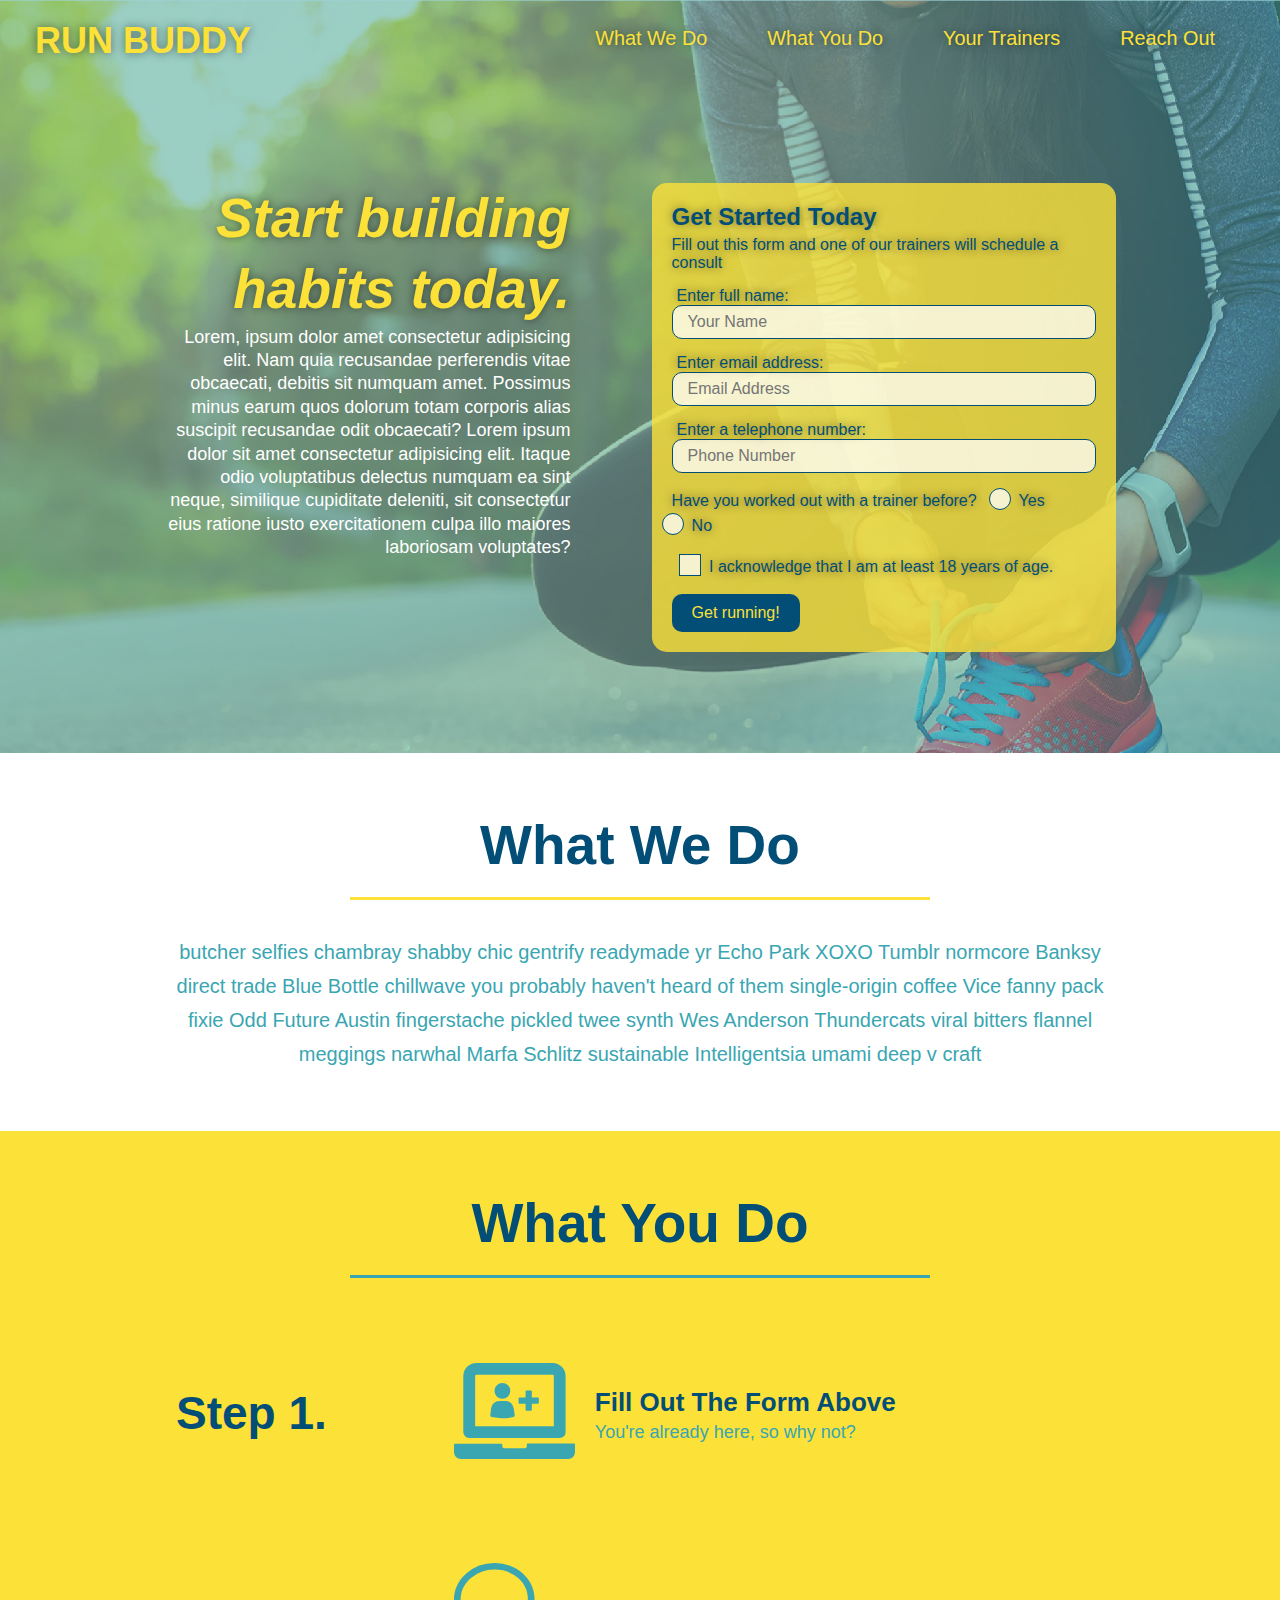
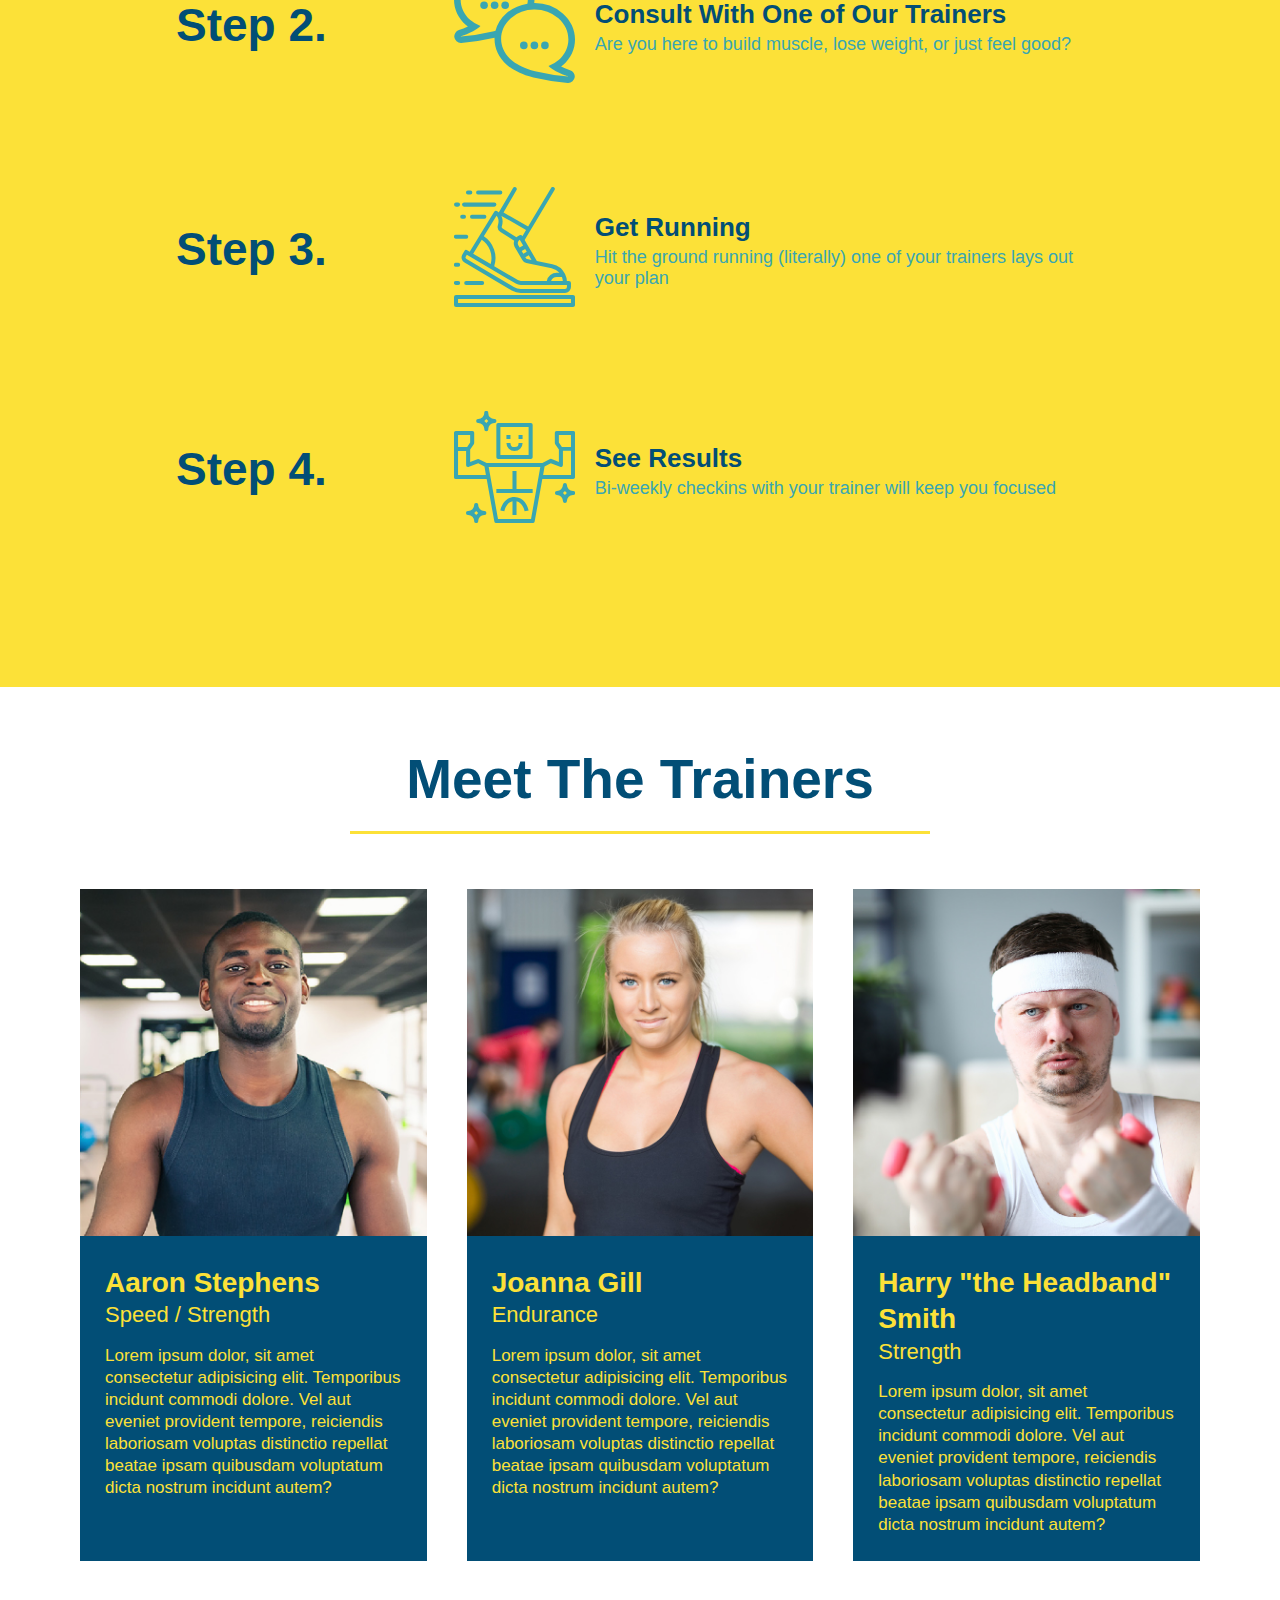
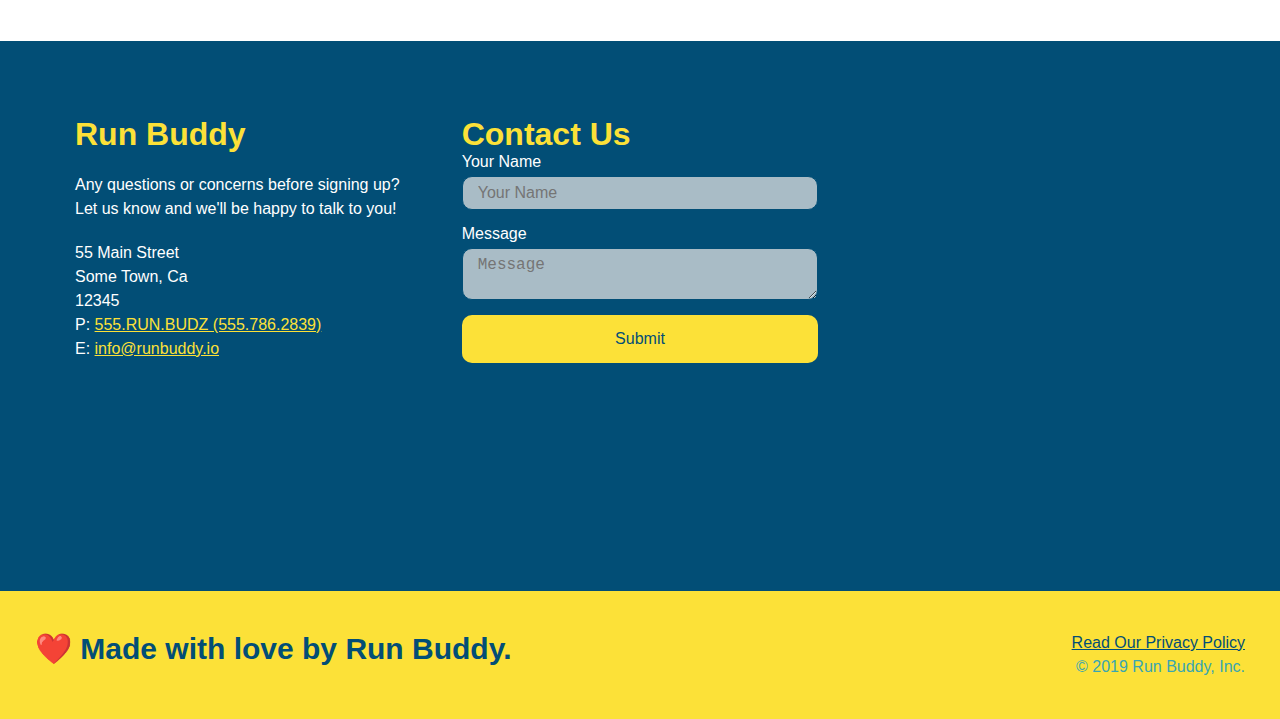
<file: index.html>
<!DOCTYPE html>

<html lang="en">
    <head>
        <meta charset="UTF-8" />
        <meta name="viewport" content="width=device-width, initial-scale=1.0" />
        <title>Run Buddy</title>
        <link rel="stylesheet" href="./assets/css/style.css" />
    </head>
    <body>
        <!-- navigation -->
    <header>
        <h1>
        
            <a href="#home">RUN BUDDY</a>

        </h1>
        <nav>
        
            <ul>
                <!-- List item element-->
                <li>
                  <!-- Anchor element -->
                  <a href="#what-we-do">What We Do</a>
                </li>
                <li>
                  <a href="#what-you-do">What You Do</a>
                </li>
                <li>
                  <a href="#your-trainers">Your Trainers</a>
                </li>
                <li>
                  <a href="#reach-out">Reach Out</a>
                </li>
              </ul>
        </nav>
    </header>

        <!-- hero/jumbotron -->
        <Section class="hero">
            <div class="hero-cta">
                    <h2>Start building habits today.</h2>
                    <p>
                        Lorem, ipsum dolor amet consectetur adipisicing elit. Nam quia recusandae perferendis vitae obcaecati, debitis sit numquam amet. Possimus minus earum quos dolorum totam corporis alias suscipit recusandae odit obcaecati? Lorem ipsum dolor sit amet consectetur adipisicing elit. Itaque odio voluptatibus delectus numquam ea sint neque, similique cupiditate deleniti, sit consectetur eius ratione iusto exercitationem culpa illo maiores laboriosam voluptates?
                    </p>
            </div>
            <div class="hero-form">                  
                <h3>Get Started Today</h3>
                <p>Fill out this form and one of our trainers will schedule a consult</p>
                <!-- Add form element-->
                <form>
                    
                    <label for="name">Enter full name:</label>
                    <input type="text" placeholder="Your Name" name="name" id="name" class="form-input" />
                    <label for="email">Enter email address:</label>
                    <input type="email" placeholder="Email Address" name="email" id="email" class="form-input" />
                    <label for="phone">Enter a telephone number:</label>
                    <input type="tel" placeholder="Phone Number" name="phone" id="phone" class="form-input" />
                    
                    <p>
                      Have you worked out with a trainer before?
                      <span class="radio-wrapper">
                        <input type="radio" name="trainer-confirm" id="trainer-yes" />
                        <label for="trainer-yes">Yes</label>
                      </span>
                      <span class="radio-wrapper">
                        <input type="radio" name="trainer-confirm" id="trainer-no" />
                        <label for="trainer-no">No</label>
                      </span>
                    </p>
                    <p>
                      <span class="checkbox-wrapper">
                        <input type="checkbox" name="age-confirm" id="checkbox" />
                        <label for="checkbox">I acknowledge that I am at least 18 years of age.</label>
                      </span>
                    </p>
                    <button type="submit">
                        Get running!
                    </button>
                </form>
            </div>
        </Section>

        <!-- "what we do" section -->
        <section id="what-we-do" class="intro">
            <div class="flex-row">
                <h2 class="section-title primary-border">What We Do</h2>
            </div>
            <div class="flex-row">
                <p>
                butcher selfies chambray shabby chic gentrify readymade yr Echo Park XOXO Tumblr normcore Banksy direct trade Blue Bottle chillwave you probably haven't heard of them single-origin coffee Vice fanny pack fixie Odd Future Austin fingerstache pickled twee synth Wes Anderson Thundercats viral bitters flannel meggings narwhal Marfa Schlitz sustainable Intelligentsia umami deep v craft
                </p>
            </div>
        </section>

        <!-- "what you do" section -->
        <section id="what-you-do" class="steps">
            <div class="flex-row">
                <h2 class="section-title secondary-border">What You Do</h2>
            </div>
        <!-- Steps 1 -> 4 -->
            <div class="step">
                <h3>Step 1.</h3>
                <div class="step-info">
                  <div class="step-img">
                    <img src="./assets/images/step-1.svg" alt="" />
                  </div>
                  <div class="step-text">
                    <h4>Fill Out The Form Above</h4>
                    <p>You're already here, so why not?</p>
                  </div>
                </div>
              </div>

            <div class="step">
                <h3>Step 2.</h3>
                <div class="step-info">
                    <div class="step-img">
                        <img src="./assets/images/step-2.svg" alt="" />
                    </div>
                    <div class="step-text">
                        <h4>Consult With One of Our Trainers</h4>
                        <p>Are you here to build muscle, lose weight, or just feel good?</p>
                    </div>
                </div>
            </div>
            <div class="step">
                <h3>Step 3.</h3>
                <div class="step-info">
                  <div class="step-img">
                    <img src="./assets/images/step-3.svg" alt="" />
                  </div>
                  <div class="step-text">
                    <h4>Get Running</h4>
                    <p>Hit the ground running (literally) one of your trainers lays out your plan</p>
                  </div>
                </div>
              </div>
              <div class="step">
                <h3>Step 4.</h3>
                <div class="step-info">
                  <div class="step-img">
                    <img src="./assets/images/step-4.svg" alt="" />
                  </div>
                  <div class="step-text">
                    <h4>See Results</h4>
                    <p>Bi-weekly checkins with your trainer will keep you focused</p>
                  </div>
                </div>
              </div>
            
        </section>


        <!-- "meet the trainers" section-->
        <section id="your-trainers">
            <div class="flex-row"> 
                <h2 class="section-title primary-border">
                Meet The Trainers
            </h2>
            </div>
            <div class="trainers">
            <article class="trainer">
                <img src=".\assets\images\trainer-1.jpg" alt="Aaron Stephens in his workout clothes, ready to pump iron" />
                <div class="trainer-bio">
                    <h3 class="trainer-name">Aaron Stephens</h3>
                    <h4 class="trainer-role">Speed / Strength</h4>
                    <p>
                        Lorem ipsum dolor, sit amet consectetur adipisicing elit. Temporibus incidunt commodi dolore. Vel aut eveniet provident tempore, reiciendis laboriosam voluptas distinctio repellat beatae ipsam quibusdam voluptatum dicta nostrum incidunt autem?
                    </p>
                </div>
            </article>
            <!-- second trainer bio-->
            <article class="trainer">
                <img src=".\assets\images\trainer-2.jpg" alt="Joanna Gill cooling off after a workout" />
                <div class="trainer-bio">
                    <h3 class="trainer-name">Joanna Gill</h3>
                    <h4 class="trainer-role">Endurance</h4>
                    <p>
                        Lorem ipsum dolor, sit amet consectetur adipisicing elit. Temporibus incidunt commodi dolore. Vel aut eveniet provident tempore, reiciendis laboriosam voluptas distinctio repellat beatae ipsam quibusdam voluptatum dicta nostrum incidunt autem?
                    </p>
                </div>
            </article>
            <!-- third trainer bio-->
            <article class="trainer">
                <img src=".\assets\images\trainer-3.jpg" alt="Harry Smith wearing a headband and lifting comically small pink weights" />
                <div class="trainer-bio">
                    <h3 class="trainer-name">Harry "the Headband" Smith</h3>
                    <h4 class="trainer-role">Strength</h4>
                    <p>
                        Lorem ipsum dolor, sit amet consectetur adipisicing elit. Temporibus incidunt commodi dolore. Vel aut eveniet provident tempore, reiciendis laboriosam voluptas distinctio repellat beatae ipsam quibusdam voluptatum dicta nostrum incidunt autem?
                    </p>
                </div>
            </article>
        </div>
        </section>
        
        <!-- "reach out" section -->
        <section id="reach-out" class="contact">
            <div class="contact-info">
                <div>
                  <h3>Run Buddy</h3>
                  <p>
                    Any questions or concerns before signing up?
                    <br />
                    Let us know and we'll be happy to talk to you!
                  </p>
              
                  <address>
                    55 Main Street <br />
                    Some Town, Ca <br />
                    12345 <br />
                    P: <a href="tel:555.786.2839">555.RUN.BUDZ (555.786.2839)</a><br />
                    E: <a href="mailto://info@runbuddy.io">info@runbuddy.io</a>
                  </address>
              
                </div>
              
                <div class="contact-form">
                  <h3>Contact Us</h3>
                  <form>
                    <label for="contact-name">Your Name</label>
                    <input type="text" id="contact-name" placeholder="Your Name" />
              
                    <label for="contact-message">Message</label>
                    <textarea id="contact-message" placeholder="Message"></textarea>
              
                    <button type="submit">Submit</button>
                  </form>
                </div>
              
                <iframe
                  src="https://www.google.com/maps/embed?pb=!1m14!1m12!1m3!1d12182.30520634488!2d-74.0652613!3d40.2407219!2m3!1f0!2f0!3f0!3m2!1i1024!2i768!4f13.1!5e0!3m2!1sen!2sus!4v1561060983193!5m2!1sen!2sus"
                  frameborder="0" style="border:0" allowfullscreen></iframe>
              
              </div>
        </section>
        
        <!-- footer -->
        <footer>
            <h2>❤️ Made with love by Run Buddy.</h2>
            <div>
                <a href="privacy-policy.html">Read Our Privacy Policy</a><br />
                &copy; 2019 Run Buddy, Inc.
            </div>
        </footer>
    </body>
    
</html>
</file>
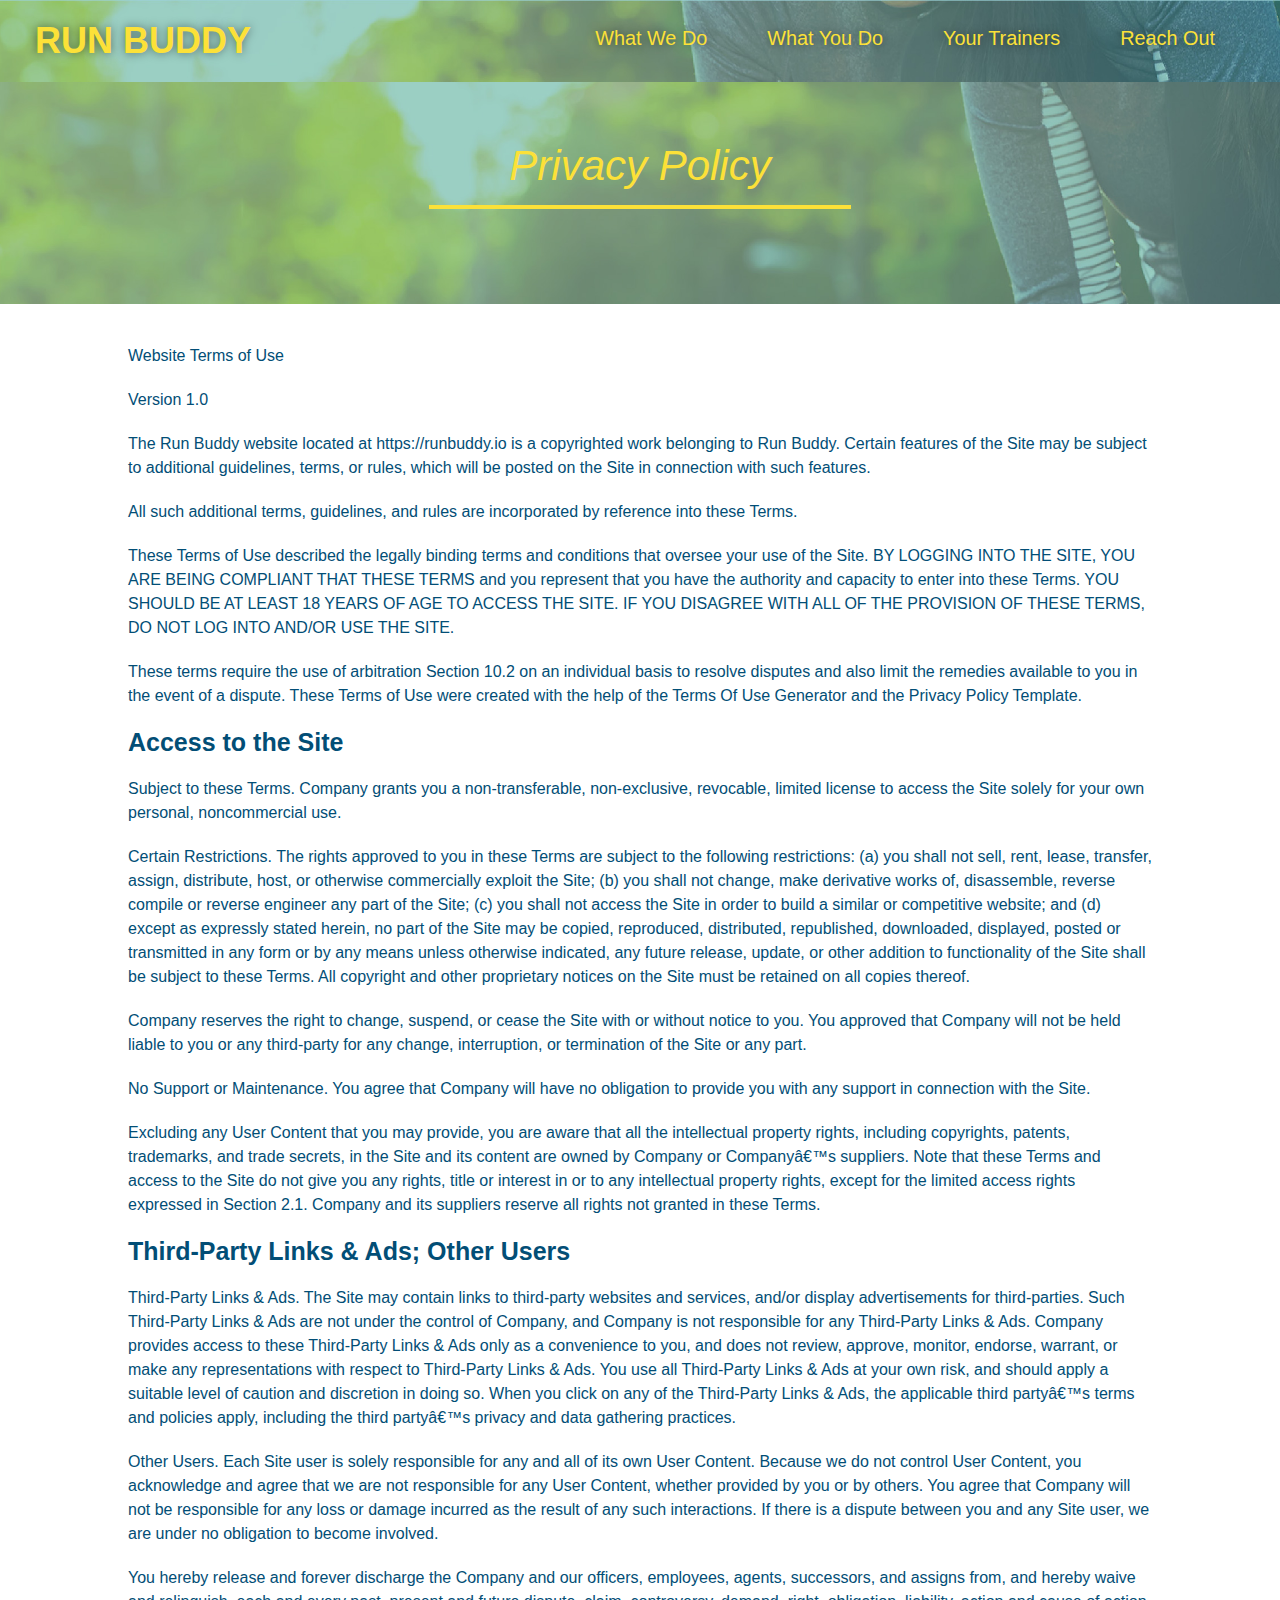
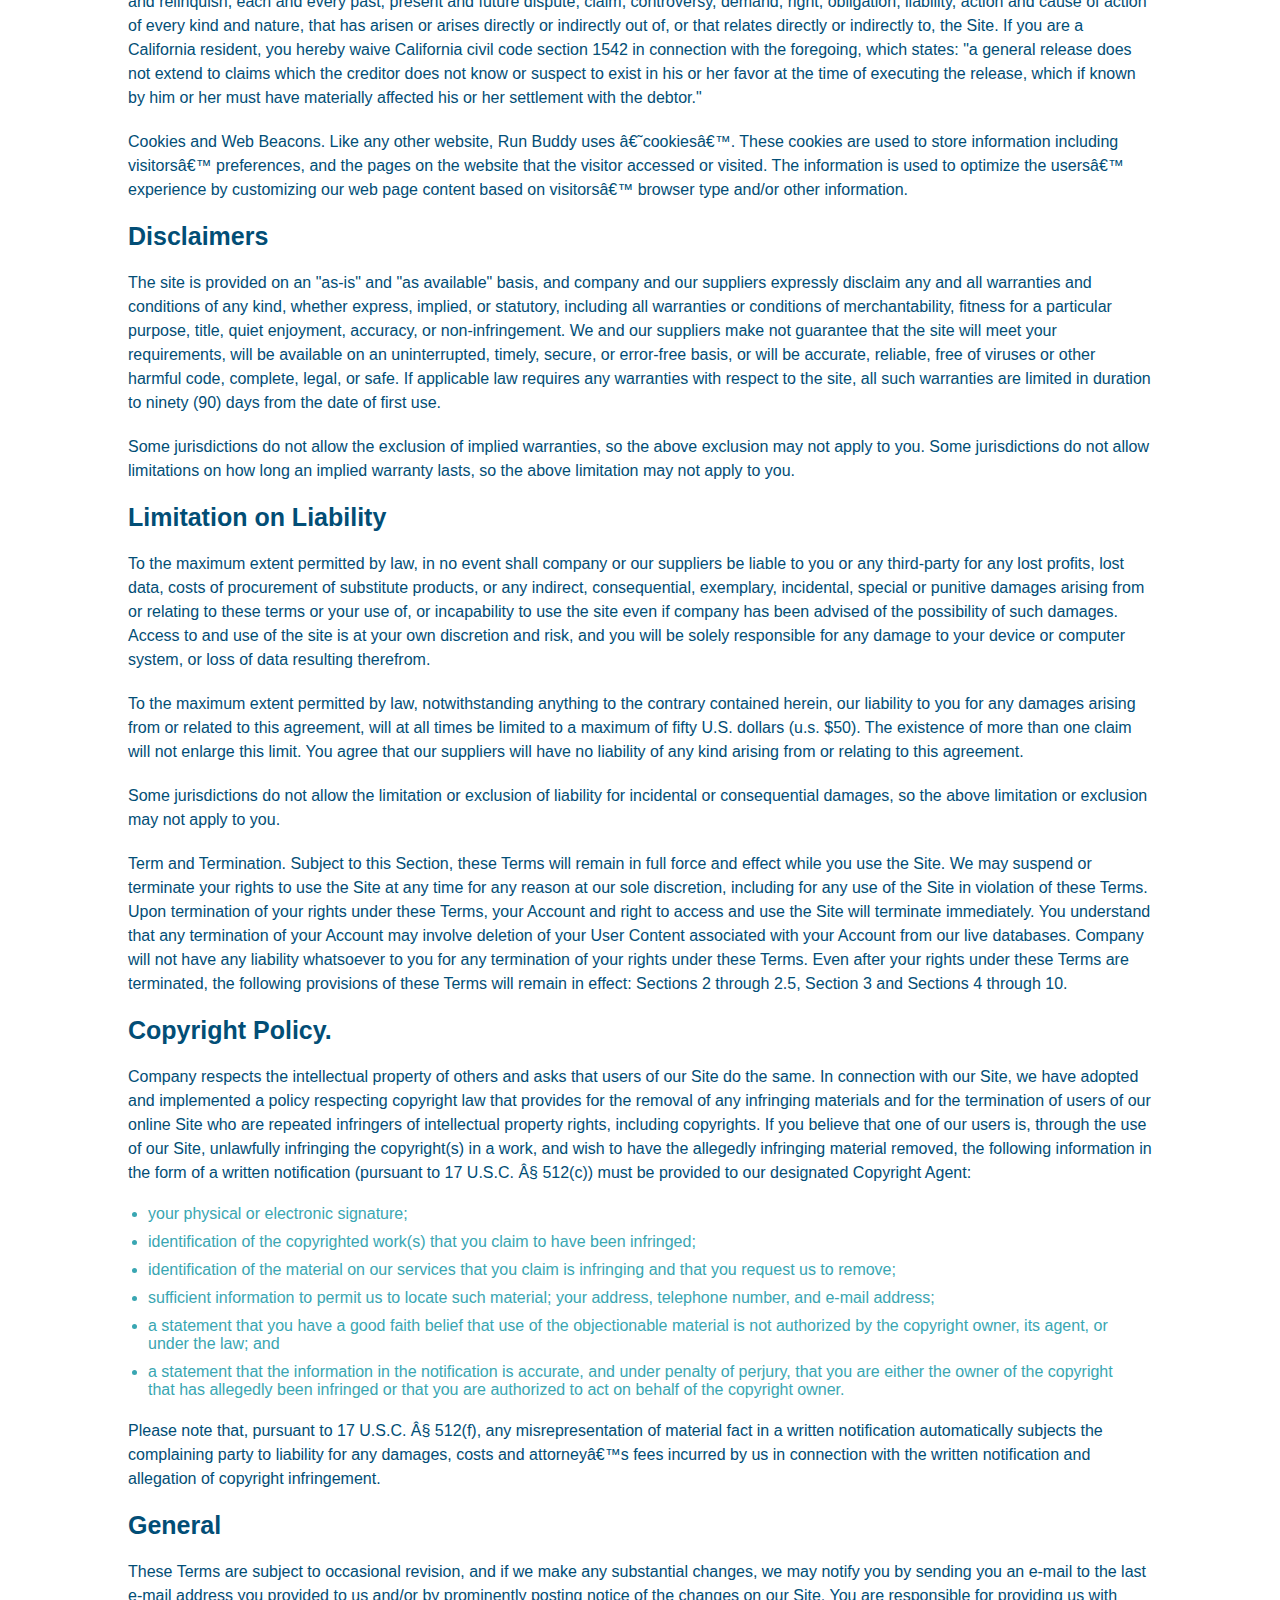
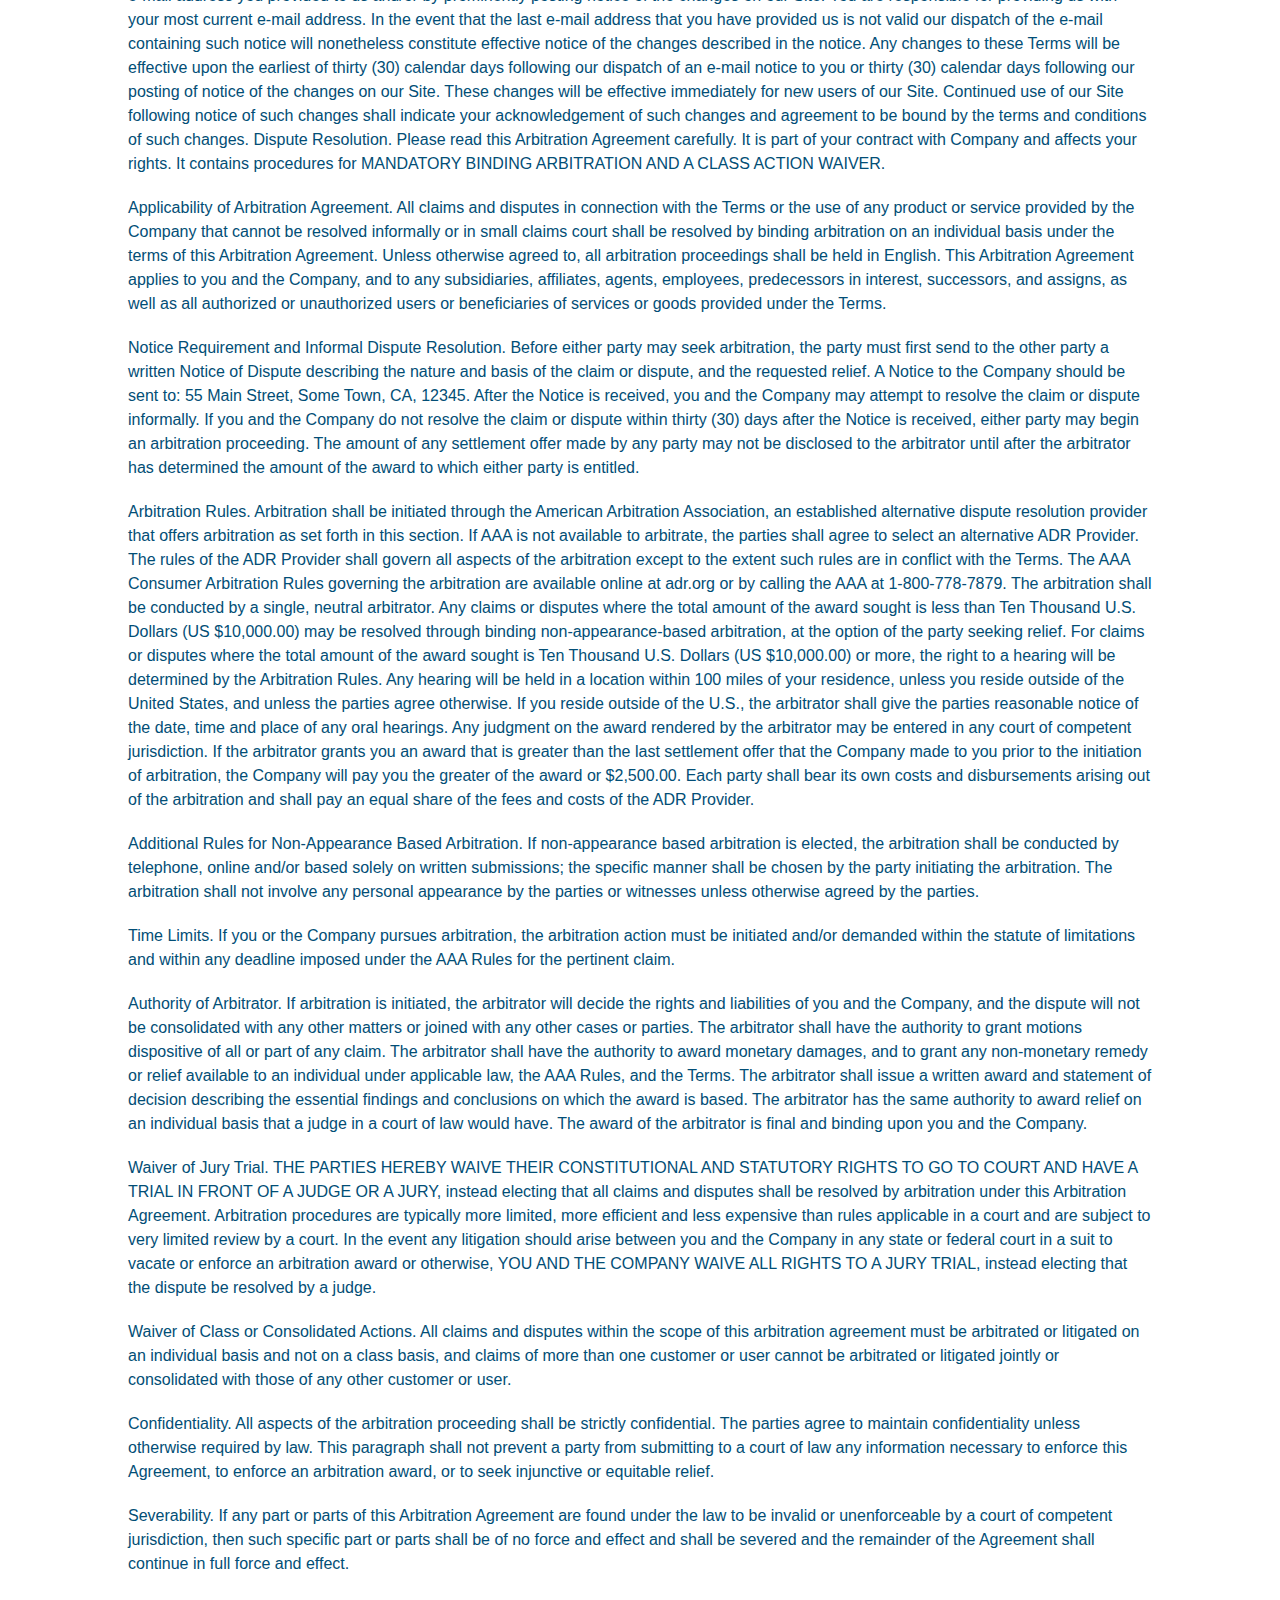
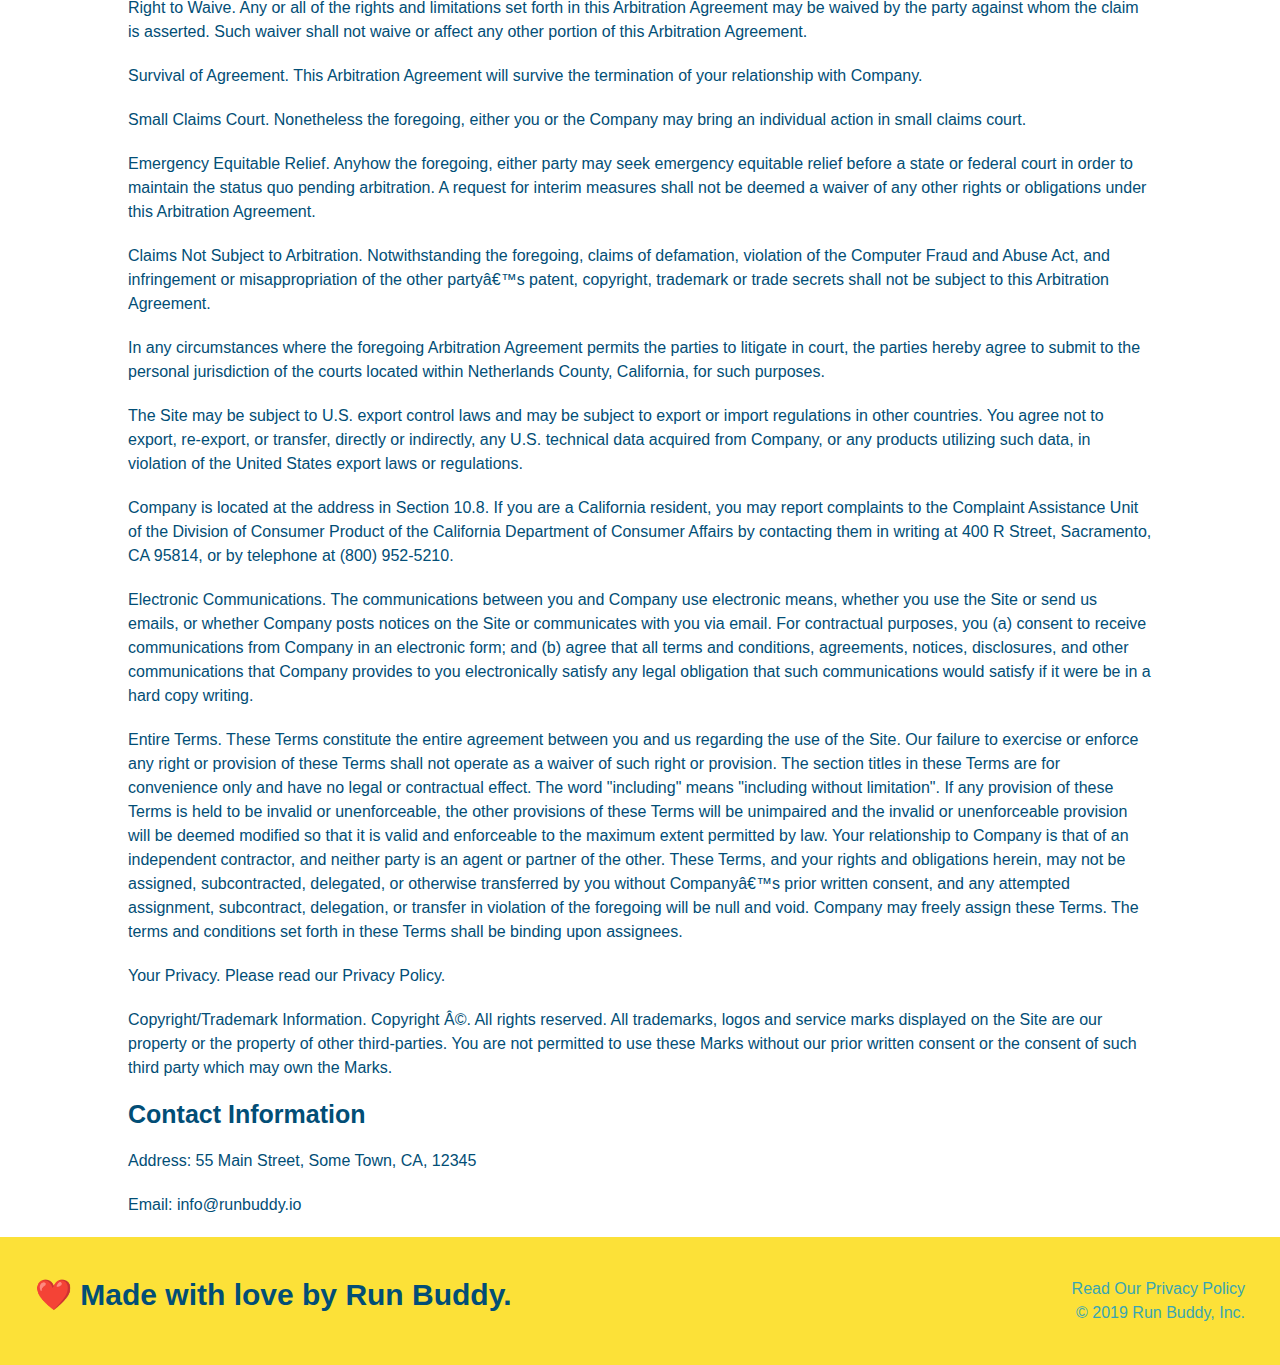
<file: privacy-policy.html>
<!DOCTYPE html>
<html lang="en">
    <head>
        <meta charset="UTF-8" />
        <meta name="viewport" content="width=device-width, initial-scale=1.0" />
        <title>Privacy Policy - Run Buddy</title>
        <link rel="stylesheet" href="./assets/css/style.css"/>
        <link rel="stylesheet" href="./assets/css/secondary-styles.css"/>
    </head>
    <body>
        <header>
            <h1>
            
                <a href="./index.html#home">RUN BUDDY</a>
    
            </h1>
            <nav>
            
                <ul>
                    <!-- List item element-->
                    <li>
                      <!-- Anchor element -->
                      <a href="./index.html#what-we-do">What We Do</a>
                    </li>
                    <li>
                      <a href="./index.html#what-you-do">What You Do</a>
                    </li>
                    <li>
                      <a href="./index.html#your-trainers">Your Trainers</a>
                    </li>
                    <li>
                      <a href="./index.html#reach-out">Reach Out</a>
                    </li>
                  </ul>
            </nav>
        </header>
        <section class="hero">
            <h2 class="page-title">
            Privacy Policy
            </h2>
        </section>
        <article class="secondary-content">
            <p>
                Website Terms of Use
              </p>
        
              <p>
                Version 1.0
              </p>
        
              <p>
                The Run Buddy website located at https://runbuddy.io is a copyrighted work belonging to Run Buddy. Certain
                features of the Site may be subject to additional guidelines, terms, or rules, which will be posted on the Site
                in connection with such features.
              </p>
        
              <p>
                All such additional terms, guidelines, and rules are incorporated by reference into these Terms.
              </p>
        
              <p>
                These Terms of Use described the legally binding terms and conditions that oversee your use of the Site. BY
                LOGGING INTO THE SITE, YOU ARE BEING COMPLIANT THAT THESE TERMS and you represent that you have the authority
                and capacity to enter into these Terms. YOU SHOULD BE AT LEAST 18 YEARS OF AGE TO ACCESS THE SITE. IF YOU
                DISAGREE WITH ALL OF THE PROVISION OF THESE TERMS, DO NOT LOG INTO AND/OR USE THE SITE.
              </p>
        
              <p>
                These terms require the use of arbitration Section 10.2 on an individual basis to resolve disputes and also
                limit the remedies available to you in the event of a dispute. These Terms of Use were created with the help of
                the Terms Of Use Generator and the Privacy Policy Template.
              </p>
        
              <h3>
                Access to the Site
              </h3>
        
              <p>
                Subject to these Terms. Company grants you a non-transferable, non-exclusive, revocable, limited license to
                access the Site solely for your own personal, noncommercial use.
              </p>
        
              <p>
                Certain Restrictions. The rights approved to you in these Terms are subject to the following restrictions: (a)
                you shall not sell, rent, lease, transfer, assign, distribute, host, or otherwise commercially exploit the Site;
                (b) you shall not change, make derivative works of, disassemble, reverse compile or reverse engineer any part of
                the Site; (c) you shall not access the Site in order to build a similar or competitive website; and (d) except
                as expressly stated herein, no part of the Site may be copied, reproduced, distributed, republished, downloaded,
                displayed, posted or transmitted in any form or by any means unless otherwise indicated, any future release,
                update, or other addition to functionality of the Site shall be subject to these Terms. All copyright and other
                proprietary notices on the Site must be retained on all copies thereof.
              </p>
        
              <p>
                Company reserves the right to change, suspend, or cease the Site with or without notice to you. You approved
                that Company will not be held liable to you or any third-party for any change, interruption, or termination of
                the Site or any part.
              </p>
        
              <p>
                No Support or Maintenance. You agree that Company will have no obligation to provide you with any support in
                connection with the Site.
              </p>
        
              <p>
                Excluding any User Content that you may provide, you are aware that all the intellectual property rights,
                including copyrights, patents, trademarks, and trade secrets, in the Site and its content are owned by Company
                or Companyâ€™s suppliers. Note that these Terms and access to the Site do not give you any rights, title or
                interest in or to any intellectual property rights, except for the limited access rights expressed in Section
                2.1. Company and its suppliers reserve all rights not granted in these Terms.
              </p>
        
              <h3>
                Third-Party Links & Ads; Other Users
              </h3>
        
              <p>
                Third-Party Links & Ads. The Site may contain links to third-party websites and services, and/or display
                advertisements for third-parties. Such Third-Party Links & Ads are not under the control of Company, and Company
                is not responsible for any Third-Party Links & Ads. Company provides access to these Third-Party Links & Ads
                only as a convenience to you, and does not review, approve, monitor, endorse, warrant, or make any
                representations with respect to Third-Party Links & Ads. You use all Third-Party Links & Ads at your own risk,
                and should apply a suitable level of caution and discretion in doing so. When you click on any of the
                Third-Party Links & Ads, the applicable third partyâ€™s terms and policies apply, including the third partyâ€™s
                privacy and data gathering practices.
              </p>
        
              <p>
                Other Users. Each Site user is solely responsible for any and all of its own User Content. Because we do not
                control User Content, you acknowledge and agree that we are not responsible for any User Content, whether
                provided by you or by others. You agree that Company will not be responsible for any loss or damage incurred as
                the result of any such interactions. If there is a dispute between you and any Site user, we are under no
                obligation to become involved.
              </p>
        
              <p>
                You hereby release and forever discharge the Company and our officers, employees, agents, successors, and
                assigns from, and hereby waive and relinquish, each and every past, present and future dispute, claim,
                controversy, demand, right, obligation, liability, action and cause of action of every kind and nature, that has
                arisen or arises directly or indirectly out of, or that relates directly or indirectly to, the Site. If you are
                a California resident, you hereby waive California civil code section 1542 in connection with the foregoing,
                which states: "a general release does not extend to claims which the creditor does not know or suspect to exist
                in his or her favor at the time of executing the release, which if known by him or her must have materially
                affected his or her settlement with the debtor."
              </p>
        
              <p>
                Cookies and Web Beacons. Like any other website, Run Buddy uses â€˜cookiesâ€™. These cookies are used to store
                information including visitorsâ€™ preferences, and the pages on the website that the visitor accessed or visited.
                The information is used to optimize the usersâ€™ experience by customizing our web page content based on visitorsâ€™
                browser type and/or other information.
              </p>
        
              <h3>
                Disclaimers
              </h3>
        
              <p>
                The site is provided on an "as-is" and "as available" basis, and company and our suppliers expressly disclaim
                any and all warranties and conditions of any kind, whether express, implied, or statutory, including all
                warranties or conditions of merchantability, fitness for a particular purpose, title, quiet enjoyment, accuracy,
                or non-infringement. We and our suppliers make not guarantee that the site will meet your requirements, will be
                available on an uninterrupted, timely, secure, or error-free basis, or will be accurate, reliable, free of
                viruses or other harmful code, complete, legal, or safe. If applicable law requires any warranties with respect
                to the site, all such warranties are limited in duration to ninety (90) days from the date of first use.
              </p>
        
              <p>
                Some jurisdictions do not allow the exclusion of implied warranties, so the above exclusion may not apply to
                you. Some jurisdictions do not allow limitations on how long an implied warranty lasts, so the above limitation
                may not apply to you.
              </p>
        
              <h3>
                Limitation on Liability
              </h3>
        
              <p>
                To the maximum extent permitted by law, in no event shall company or our suppliers be liable to you or any
                third-party for any lost profits, lost data, costs of procurement of substitute products, or any indirect,
                consequential, exemplary, incidental, special or punitive damages arising from or relating to these terms or
                your use of, or incapability to use the site even if company has been advised of the possibility of such
                damages. Access to and use of the site is at your own discretion and risk, and you will be solely responsible
                for any damage to your device or computer system, or loss of data resulting therefrom.
              </p>
        
              <p>
                To the maximum extent permitted by law, notwithstanding anything to the contrary contained herein, our liability
                to you for any damages arising from or related to this agreement, will at all times be limited to a maximum of
                fifty U.S. dollars (u.s. $50). The existence of more than one claim will not enlarge this limit. You agree that
                our suppliers will have no liability of any kind arising from or relating to this agreement.
              </p>
        
              <p>
                Some jurisdictions do not allow the limitation or exclusion of liability for incidental or consequential
                damages, so the above limitation or exclusion may not apply to you.
              </p>
        
              <p>
                Term and Termination. Subject to this Section, these Terms will remain in full force and effect while you use
                the Site. We may suspend or terminate your rights to use the Site at any time for any reason at our sole
                discretion, including for any use of the Site in violation of these Terms. Upon termination of your rights under
                these Terms, your Account and right to access and use the Site will terminate immediately. You understand that
                any termination of your Account may involve deletion of your User Content associated with your Account from our
                live databases. Company will not have any liability whatsoever to you for any termination of your rights under
                these Terms. Even after your rights under these Terms are terminated, the following provisions of these Terms
                will remain in effect: Sections 2 through 2.5, Section 3 and Sections 4 through 10.
              </p>
        
              <h3>
                Copyright Policy.
              </h3>
        
              <p>
                Company respects the intellectual property of others and asks that users of our Site do the same. In connection
                with our Site, we have adopted and implemented a policy respecting copyright law that provides for the removal
                of any infringing materials and for the termination of users of our online Site who are repeated infringers of
                intellectual property rights, including copyrights. If you believe that one of our users is, through the use of
                our Site, unlawfully infringing the copyright(s) in a work, and wish to have the allegedly infringing material
                removed, the following information in the form of a written notification (pursuant to 17 U.S.C. Â§ 512(c)) must
                be provided to our designated Copyright Agent:
              </p>
        
              <ul>
                <li>
                  your physical or electronic signature;
                </li>
                <li>
                  identification of the copyrighted work(s) that you claim to have been infringed;
                </li>
                <li>
                  identification of the material on our services that you claim is infringing and that you request us to remove;
                </li>
                <li>
                  sufficient information to permit us to locate such material; your address, telephone number, and e-mail
                  address;
                </li>
                <li>
                  a statement that you have a good faith belief that use of the objectionable material is not authorized by the
                  copyright owner, its agent, or under the law; and
                </li>
                <li>
                  a statement that the information in the notification is accurate, and under penalty of perjury, that you are
                  either the owner of the copyright that has allegedly been infringed or that you are authorized to act on
                  behalf of the copyright owner.
                </li>
              </ul>
        
              <p>
                Please note that, pursuant to 17 U.S.C. Â§ 512(f), any misrepresentation of material fact in a written
                notification automatically subjects the complaining party to liability for any damages, costs and attorneyâ€™s
                fees incurred by us in connection with the written notification and allegation of copyright infringement.
              </p>
        
              <h3>
                General
              </h3>
        
              <p>
                These Terms are subject to occasional revision, and if we make any substantial changes, we may notify you by
                sending you an e-mail to the last e-mail address you provided to us and/or by prominently posting notice of the
                changes on our Site. You are responsible for providing us with your most current e-mail address. In the event
                that the last e-mail address that you have provided us is not valid our dispatch of the e-mail containing such
                notice will nonetheless constitute effective notice of the changes described in the notice. Any changes to these
                Terms will be effective upon the earliest of thirty (30) calendar days following our dispatch of an e-mail
                notice to you or thirty (30) calendar days following our posting of notice of the changes on our Site. These
                changes will be effective immediately for new users of our Site. Continued use of our Site following notice of
                such changes shall indicate your acknowledgement of such changes and agreement to be bound by the terms and
                conditions of such changes. Dispute Resolution. Please read this Arbitration Agreement carefully. It is part of
                your contract with Company and affects your rights. It contains procedures for MANDATORY BINDING ARBITRATION AND
                A CLASS ACTION WAIVER.
              </p>
        
              <p>
                Applicability of Arbitration Agreement. All claims and disputes in connection with the Terms or the use of any
                product or service provided by the Company that cannot be resolved informally or in small claims court shall be
                resolved by binding arbitration on an individual basis under the terms of this Arbitration Agreement. Unless
                otherwise agreed to, all arbitration proceedings shall be held in English. This Arbitration Agreement applies to
                you and the Company, and to any subsidiaries, affiliates, agents, employees, predecessors in interest,
                successors, and assigns, as well as all authorized or unauthorized users or beneficiaries of services or goods
                provided under the Terms.
              </p>
        
              <p>
                Notice Requirement and Informal Dispute Resolution. Before either party may seek arbitration, the party must
                first send to the other party a written Notice of Dispute describing the nature and basis of the claim or
                dispute, and the requested relief. A Notice to the Company should be sent to: 55 Main Street, Some Town, CA,
                12345. After the Notice is received, you and the Company may attempt to resolve the claim or dispute informally.
                If you and the Company do not resolve the claim or dispute within thirty (30) days after the Notice is received,
                either party may begin an arbitration proceeding. The amount of any settlement offer made by any party may not
                be disclosed to the arbitrator until after the arbitrator has determined the amount of the award to which either
                party is entitled.
              </p>
        
              <p>
                Arbitration Rules. Arbitration shall be initiated through the American Arbitration Association, an established
                alternative dispute resolution provider that offers arbitration as set forth in this section. If AAA is not
                available to arbitrate, the parties shall agree to select an alternative ADR Provider. The rules of the ADR
                Provider shall govern all aspects of the arbitration except to the extent such rules are in conflict with the
                Terms. The AAA Consumer Arbitration Rules governing the arbitration are available online at adr.org or by
                calling the AAA at 1-800-778-7879. The arbitration shall be conducted by a single, neutral arbitrator. Any
                claims or disputes where the total amount of the award sought is less than Ten Thousand U.S. Dollars (US
                $10,000.00) may be resolved through binding non-appearance-based arbitration, at the option of the party seeking
                relief. For claims or disputes where the total amount of the award sought is Ten Thousand U.S. Dollars (US
                $10,000.00) or more, the right to a hearing will be determined by the Arbitration Rules. Any hearing will be
                held in a location within 100 miles of your residence, unless you reside outside of the United States, and
                unless the parties agree otherwise. If you reside outside of the U.S., the arbitrator shall give the parties
                reasonable notice of the date, time and place of any oral hearings. Any judgment on the award rendered by the
                arbitrator may be entered in any court of competent jurisdiction. If the arbitrator grants you an award that is
                greater than the last settlement offer that the Company made to you prior to the initiation of arbitration, the
                Company will pay you the greater of the award or $2,500.00. Each party shall bear its own costs and
                disbursements arising out of the arbitration and shall pay an equal share of the fees and costs of the ADR
                Provider.
              </p>
        
              <p>
                Additional Rules for Non-Appearance Based Arbitration. If non-appearance based arbitration is elected, the
                arbitration shall be conducted by telephone, online and/or based solely on written submissions; the specific
                manner shall be chosen by the party initiating the arbitration. The arbitration shall not involve any personal
                appearance by the parties or witnesses unless otherwise agreed by the parties.
              </p>
        
              <p>
                Time Limits. If you or the Company pursues arbitration, the arbitration action must be initiated and/or demanded
                within the statute of limitations and within any deadline imposed under the AAA Rules for the pertinent claim.
              </p>
        
              <p>
                Authority of Arbitrator. If arbitration is initiated, the arbitrator will decide the rights and liabilities of
                you and the Company, and the dispute will not be consolidated with any other matters or joined with any other
                cases or parties. The arbitrator shall have the authority to grant motions dispositive of all or part of any
                claim. The arbitrator shall have the authority to award monetary damages, and to grant any non-monetary remedy
                or relief available to an individual under applicable law, the AAA Rules, and the Terms. The arbitrator shall
                issue a written award and statement of decision describing the essential findings and conclusions on which the
                award is based. The arbitrator has the same authority to award relief on an individual basis that a judge in a
                court of law would have. The award of the arbitrator is final and binding upon you and the Company.
              </p>
        
              <p>
                Waiver of Jury Trial. THE PARTIES HEREBY WAIVE THEIR CONSTITUTIONAL AND STATUTORY RIGHTS TO GO TO COURT AND HAVE
                A TRIAL IN FRONT OF A JUDGE OR A JURY, instead electing that all claims and disputes shall be resolved by
                arbitration under this Arbitration Agreement. Arbitration procedures are typically more limited, more efficient
                and less expensive than rules applicable in a court and are subject to very limited review by a court. In the
                event any litigation should arise between you and the Company in any state or federal court in a suit to vacate
                or enforce an arbitration award or otherwise, YOU AND THE COMPANY WAIVE ALL RIGHTS TO A JURY TRIAL, instead
                electing that the dispute be resolved by a judge.
              </p>
        
              <p>
                Waiver of Class or Consolidated Actions. All claims and disputes within the scope of this arbitration agreement
                must be arbitrated or litigated on an individual basis and not on a class basis, and claims of more than one
                customer or user cannot be arbitrated or litigated jointly or consolidated with those of any other customer or
                user.
              </p>
        
              <p>
                Confidentiality. All aspects of the arbitration proceeding shall be strictly confidential. The parties agree to
                maintain confidentiality unless otherwise required by law. This paragraph shall not prevent a party from
                submitting to a court of law any information necessary to enforce this Agreement, to enforce an arbitration
                award, or to seek injunctive or equitable relief.
              </p>
        
              <p>
                Severability. If any part or parts of this Arbitration Agreement are found under the law to be invalid or
                unenforceable by a court of competent jurisdiction, then such specific part or parts shall be of no force and
                effect and shall be severed and the remainder of the Agreement shall continue in full force and effect.
              </p>
        
              <p>
                Right to Waive. Any or all of the rights and limitations set forth in this Arbitration Agreement may be waived
                by the party against whom the claim is asserted. Such waiver shall not waive or affect any other portion of this
                Arbitration Agreement.
              </p>
        
              <p>
                Survival of Agreement. This Arbitration Agreement will survive the termination of your relationship with
                Company.
              </p>
        
              <p>
                Small Claims Court. Nonetheless the foregoing, either you or the Company may bring an individual action in small
                claims court.
              </p>
        
              <p>
                Emergency Equitable Relief. Anyhow the foregoing, either party may seek emergency equitable relief before a
                state or federal court in order to maintain the status quo pending arbitration. A request for interim measures
                shall not be deemed a waiver of any other rights or obligations under this Arbitration Agreement.
              </p>
        
              <p>
                Claims Not Subject to Arbitration. Notwithstanding the foregoing, claims of defamation, violation of the
                Computer Fraud and Abuse Act, and infringement or misappropriation of the other partyâ€™s patent, copyright,
                trademark or trade secrets shall not be subject to this Arbitration Agreement.
              </p>
        
              <p>
                In any circumstances where the foregoing Arbitration Agreement permits the parties to litigate in court, the
                parties hereby agree to submit to the personal jurisdiction of the courts located within Netherlands County,
                California, for such purposes.
              </p>
        
              <p>
                The Site may be subject to U.S. export control laws and may be subject to export or import regulations in other
                countries. You agree not to export, re-export, or transfer, directly or indirectly, any U.S. technical data
                acquired from Company, or any products utilizing such data, in violation of the United States export laws or
                regulations.
              </p>
        
              <p>
                Company is located at the address in Section 10.8. If you are a California resident, you may report complaints
                to the Complaint Assistance Unit of the Division of Consumer Product of the California Department of Consumer
                Affairs by contacting them in writing at 400 R Street, Sacramento, CA 95814, or by telephone at (800) 952-5210.
              </p>
        
              <p>
                Electronic Communications. The communications between you and Company use electronic means, whether you use the
                Site or send us emails, or whether Company posts notices on the Site or communicates with you via email. For
                contractual purposes, you (a) consent to receive communications from Company in an electronic form; and (b)
                agree that all terms and conditions, agreements, notices, disclosures, and other communications that Company
                provides to you electronically satisfy any legal obligation that such communications would satisfy if it were be
                in a hard copy writing.
              </p>
        
              <p>
                Entire Terms. These Terms constitute the entire agreement between you and us regarding the use of the Site. Our
                failure to exercise or enforce any right or provision of these Terms shall not operate as a waiver of such right
                or provision. The section titles in these Terms are for convenience only and have no legal or contractual
                effect. The word "including" means "including without limitation". If any provision of these Terms is held to be
                invalid or unenforceable, the other provisions of these Terms will be unimpaired and the invalid or
                unenforceable provision will be deemed modified so that it is valid and enforceable to the maximum extent
                permitted by law. Your relationship to Company is that of an independent contractor, and neither party is an
                agent or partner of the other. These Terms, and your rights and obligations herein, may not be assigned,
                subcontracted, delegated, or otherwise transferred by you without Companyâ€™s prior written consent, and any
                attempted assignment, subcontract, delegation, or transfer in violation of the foregoing will be null and void.
                Company may freely assign these Terms. The terms and conditions set forth in these Terms shall be binding upon
                assignees.
              </p>
        
              <p>
                Your Privacy. Please read our Privacy Policy.
              </p>
        
              <p>
                Copyright/Trademark Information. Copyright Â©. All rights reserved. All trademarks, logos and service marks
                displayed on the Site are our property or the property of other third-parties. You are not permitted to use
                these Marks without our prior written consent or the consent of such third party which may own the Marks.
              </p>
        
              <h3>
                Contact Information
              </h3>
        
              <p>
                Address: 55 Main Street, Some Town, CA, 12345
              </p>
        
              <p>
                Email: info@runbuddy.io
              </p>
        
        </article>
        <footer>
            <h2>❤️ Made with love by Run Buddy.</h2>
            <div>
                <p>Read Our Privacy Policy<br />
                &copy; 2019 Run Buddy, Inc.
                </p>
            </div>
        </footer>
    </body>
</html>
</file>
<file: assets/css/style.css>
:root {
      --primary-color: #fce138;
      --secondary-color: #024e76;
      --tertiary-color: #39a6b2;
  }
  
  * {
    box-sizing: border-box;
    margin: 0;
    padding: 0;
  }
  
  body {
    color: #39a6b2;
    font-family: Helvetica, Arial, sans-serif;
  }
  
  
  /* HEADER / NAV BAR STYLES START */
  
  header {
    padding: 20px 35px;
    background-color: var(--tertiary-color);
    display: flex;
    justify-content: space-between;
    flex-wrap: wrap;
    position: -webkit-sticky;
    position: sticky;
    top: 0;
    background-image: url("../images/hero-bg.jpg");
    background-size: cover;
    background-position: center;
    background-attachment: fixed;
    background-position: 80%;
    z-index: 9999;
}
  
  header h1 {
    font-weight: bold;
    margin: 0;
    font-size: 36px;
    color: var(--primary-color);
    text-shadow: 0 0 10px rgba(0, 0, 0, 0.5);
  }
  
  header a {
    text-decoration: none;
    color: var(--primary-color);
  }
  
  header nav {
    margin: 7px 0;
  }
  
  header nav ul {
    display: flex;
    flex-wrap: wrap;
    justify-content: space-between;
    align-items: center;
    list-style: none;
  }
  
  header nav ul li a {
    margin: 0 30px;
    font-weight: lighter;
    font-size: 1.55vw;
    text-shadow: 0 0 10px rgba(0, 0, 0, 0.5);
  }

  header nav ul li a:hover {
      background: var(--primary-color);
      color: var(--secondary-color);
      border-radius: 15px;
      text-shadow: none;
}
  
  /* HEADER / NAVBAR STYLES END */
  
  /* FOOTER STYLES START */
  footer {
    background: var(--primary-color);
    padding: 40px 35px;
    display: flex;
    justify-content: space-between;
    flex-wrap: wrap;
    width: 100%;
  }
  
  footer h2 {
    color: var(--secondary-color);
    font-size: 30px;
    margin: 0;
  }
  
  footer div {
    line-height: 1.5;
    text-align: right;
  }
  
  footer a {
    color: var(--secondary-color);
  }
  /* END FOOTER STYLES */
  
  /* STYLE ALL SECTION TAGS */
  section {
    padding: 60px;
  }
  
  /* HERO STYLES START */
  .hero {
    background-image: url('../images/hero-bg.jpg');
    background-size: cover;
    background-position: center;
    display: flex;
    justify-content: center;
    flex-wrap: wrap;
    background-attachment: fixed;
    background-position: 80%;
  }
  
  .hero-cta {
    width: 35%;
    text-align: right;
    margin: 3.5%;
    color: #fff;
    font-size: 18px;
    line-height: 1.3;
  }
  
  .hero-cta h2 {
    font-style: italic;
    font-size: 55px;
    color: var(--primary-color);
    text-shadow: 0 0 10px rgba(0, 0, 0, 0.5);
  }
  
  .hero-form {
    border: 3px solid --secondary-color;
    background-color: rgba(252, 225, 56, 0.8);
    padding: 20px;
    color: var(--secondary-color);
    width: 40%;
    margin: 3.5%;
    text-shadow: 0 0 10px rgba(0, 0, 0, 0.5);
    border-radius: 15px;
  }
  
  .hero-form h3 {
    font-size: 24px;
    margin: 0;
  }
  .hero-form p {
    margin: 5px 0 15px 0;
  }
  
  .form-input {
    border: 1px solid var(--secondary-color);
    display: block;
    padding: 7px 15px;
    font-size: 16px;
    color: var(--secondary-color);
    width: 100%;
    margin-bottom: 15px; 
    border-radius: 10px;
    background-color: rgba(255, 255, 255, 0.75);
  }

  .form-input:focus {
      background-color: rgba(255, 255, 255, 1);
      outline: none;
  }
  
  .hero-form label {
    margin: 0 5px;
  }
  
  .hero-form button {
    color: var(--primary-color);
    background-color: var(--secondary-color);
    border: none;
    padding: 10px 20px;
    font-size: 16px;
    border-radius: 10px;
  } 

  .checkbox-wrapper input, .radio-wrapper input {
    opacity: 0;
  }
  
  .hero-form button:hover {
      background-color: var(--tertiary-color);
  }

  .checkbox-wrapper label, .radio-wrapper label {
    position: relative;
    left: 10px;
    margin: 10px;
    line-height: 1.6;
  }

  .checkbox-wrapper label::before, .radio-wrapper label::before {
    content: "";
    height: 20px;
    width: 20px;
    background: rgba(255, 255, 255, 0.75);  
    border: 1px solid var(--secondary-color);  
    position: absolute;
    top: -4px;
    left: -30px;
  }

  .radio-wrapper label::before {
    border-radius: 50%;
  }

  .radio-wrapper label::after {
    content: "";
    width: 20px;
    height: 20px;
    border-radius: 50%;
    background: var(--secondary-color);
    position: absolute;
    left: -29px;
    top: -3px;
    background-image: radial-gradient(circle, #39a6b2, #024e76);

  }
  
  .checkbox-wrapper label::after {
    content: "";
    height: 6px;
    width: 14px;
    border-left: 2px solid var(--secondary-color);
    border-bottom: 2px solid var(--secondary-color);
    position: absolute;
    left: -26px;
    top: 1px;
    transform: rotate(-58deg);
  }

  .checkbox-wrapper input + label::after, 
.radio-wrapper input + label::after {
  content: none;
}

.checkbox-wrapper input:checked + label::after, 
.radio-wrapper input:checked + label::after {
  content: "";
}


  /* HERO STYLES END */
  
  
  /* SECTION TITLE STYLES START */
  .section-title {
    font-size: 55px;
    border-bottom: 3px solid;
    color: var(--secondary-color);
    padding-bottom: 20px;
    text-align: center;
    margin: 0 auto 35px auto;
    width: 50%;
  }
  
  .primary-border {
    border-color: var(--primary-color);
  }
  
  .secondary-border {
    border-color: var(--tertiary-color);
  }
  /* SECTION TITLE STYLES END */
  
  /* WHAT WE DO STYLES */
  
  .intro p {
    line-height: 1.7;
    color: var(--tertiary-color);
    width: 80%;
    margin: 0 auto;
    font-size: 20px;
    text-align: center;
  }
  /* WHAT YOU DO STYLES END */
  
  
  /* WHAT YOU DO STYLES START */
  .steps { 
    background: var(--primary-color);
  }
  
  .step {
    margin: 50px auto;
    padding-bottom: 50px;
    width: 80%;
    display: flex;
    flex-wrap: wrap;
    align-items: center;
    justify-content: space-between;
  }

  .step:not(:last-child) {
      border-bottom: 1px solid --tertiary-color;
  }
  
  .step h3 {
    color: var(--secondary-color);
    font-size: 46px;
    flex: 1 30%;
  }
  
  .step-info {
    flex: 2 70%;
    display: flex;
    flex-wrap: wrap;
    align-items: center;
  }
  
  .step-img {
    flex: 1 12%;
    margin-right: 20px;
  }
  
  .step-img img {
    max-width: 100%;
  }
  
  .step-text {
    flex: 12;
  }
  
  .step-text p {
    color: var(--tertiary-color);
    font-size: 18px;
  }
  
  .step-text h4 {
    font-size: 26px;
    line-height: 1.5;
    color: var(--secondary-color);
  }
  
  /* WHAT YOU DO STYLES END */
  
  /* MEET THE TRAINERS START */
  .trainers {
    width: 100%;
    margin: 0 auto;
    display: flex;
    flex-wrap: wrap;
    justify-content: space-around;
  }
  
  .trainer {
    margin: 20px;
    flex: 1;
    background: var(--secondary-color);
    color: var(--primary-color);
  }
  
  .trainer img {
    width: 100%;
  }
  
  .trainer-bio {
    padding: 25px;
    line-height: 1.3;
  }
  
  .trainer-bio h3 {
    font-size: 28px;
  }
  
  .trainer-bio h4 {
    font-weight: lighter;
    font-size: 22px;
    margin-bottom: 15px;
  }
  
  .trainer-bio p {
    font-size: 17px;
  }
  /* TRAINER STYLES END */
  
  /* REACH OUT STYLES START */
  .contact {
    background: #024e76;
  }
  
  .contact h2 {
    color: var(--primary-color);
  }
  
  .contact-info {
    display: flex;
    justify-content: space-between;
    flex-wrap: wrap;
  }
  
  .contact-info > * {
    flex: 1;
    margin: 15px;
  }
  
  .contact-info iframe {
    height: 400px;
  }
  
  .contact-info div {
    color: white;
  }
  
  .contact-info h3 {
    color: var(--primary-color);
    font-size: 32px;
  }
  
  .contact-info p, .contact-info address {
    margin: 20px 0;
    line-height: 1.5;
    font-size: 16px;
    font-style: normal;
  }
  
  .contact-form input, .contact-form textarea {
    border: 1px solid var(--secondary-color);
    display: block;
    padding: 7px 15px;
    font-size: 16px;
    color: #024e76;
    width: 100%;
    margin-bottom: 15px;
    margin-top: 5px;
    border-radius: 10px;
    background-color: rgba(225, 225, 225, 0.75);
  }

  .contact-form input:focus, .contact-form textarea:focus {
      background-color: rgba(225, 225, 225, 1);
      outline: none;
  }
  
  .contact-form button {
    width: 100%;
    border: none;
    background: var(--primary-color);
    color: var(--secondary-color);
    text-align: center;
    padding: 15px 0;
    font-size: 16px;
    border-radius: 10px;
  }

  .contact-form button:hover {
      color: var(--primary-color);
      background: var(--tertiary-color);
  }
  
  .contact-info a {
    color: var(--primary-color);
  }
  
  
  /* REACH OUT STYLES END */
  
  /* UTILITIES */
  .text-left {
    text-align: left;
  }
  
  .text-right {
    text-align: right;
  }
  
  .flex-row {
    display: flex;
  }

  /* MEDIA QUERY FOR SMALLER DESKTOP SCREEN AND SMALLER */

  @media screen and (max-width: 980px) {
      header {
          padding-bottom: 0;
          justify-content: center;
          position: relative;
      }
      
      header h1 {
          width: 100%;
          text-align: center;
      }

      header nav ul li a {
          font-size: 20px;

      }

      footer h2, footer div {
          text-align: center;
          width: 100%;
      }

      .hero-cta, .hero-form {
          width: 100%;
      }

      .hero-cta {
          text-align: center;
      
        }
      
        .section-title {
          width: 80%;
      }

      .trainer {
          flex: 0 70%;
      }

      .contact-info iframe {
          flex: 1 100%;
      }


  }

  /* MEDIA QUERY FOR TABLETS AND SMALLER */

  @media screen and (max-width: 768px) {
      
    section {
        padding: 30px 15px;
    }

    .steps h3 {
        flex: 1 100%;
        text-align: center;
    }

    .step-info {
        flex: 2 100%;
        text-align: center;
        justify-content: center;
    }

    .step-img {
        flex: 0 32%;
        margin-right: 0;
        margin-top: 15px;
        margin-bottom: 15px;
    }

    .step-text {
        flex: 100%;
    }


      
  }

  /* MEDIA QUERY FOR MOBILE PHONES AND SMALLER */

  @media screen and (max-width: 575px) {
        hero-formm button {
            width: 100%;
        }

        .section-title {
            width: 95%;
        }

        .intro p {
            width: 100%;
        }

        .trainer {
            flex: 0 100%;
        }

        .contact-info {
            text-align: center;
        }

        .contact-info > * {
            flex: 0 100%;
        }

        .contact-form {
            order: 3;
        }


      
  }
</file>
<file: assets/css/secondary-styles.css>
.hero {
    background-position: bottom;
    height: auto;
    text-align: center;
    margin-bottom: 40px;
}
.page-title {
    color: #fce138;
    display: inline;
    border-bottom: 4px solid #fce138;
    margin-bottom: 35px;
    padding: 0 80px 15px 80px;
    font-weight: normal;
    font-size: 42px;
    font-style: italic;
}
.secondary-content {
    width: 80%;
    margin: auto;
    color: #024e76;
}
.secondary-content h3 {
    font-size: 25px;
    margin: 20px 0;
}
.secondary-content p {
    font-size: 16px;
    line-height: 1.5;
    margin: 20px 0;
}
.secondary-content ul {
    margin: 15px 20px;
}
.secondary-content li {
    color: #39a6b2;
    margin: 10px 0;
}
</file>
